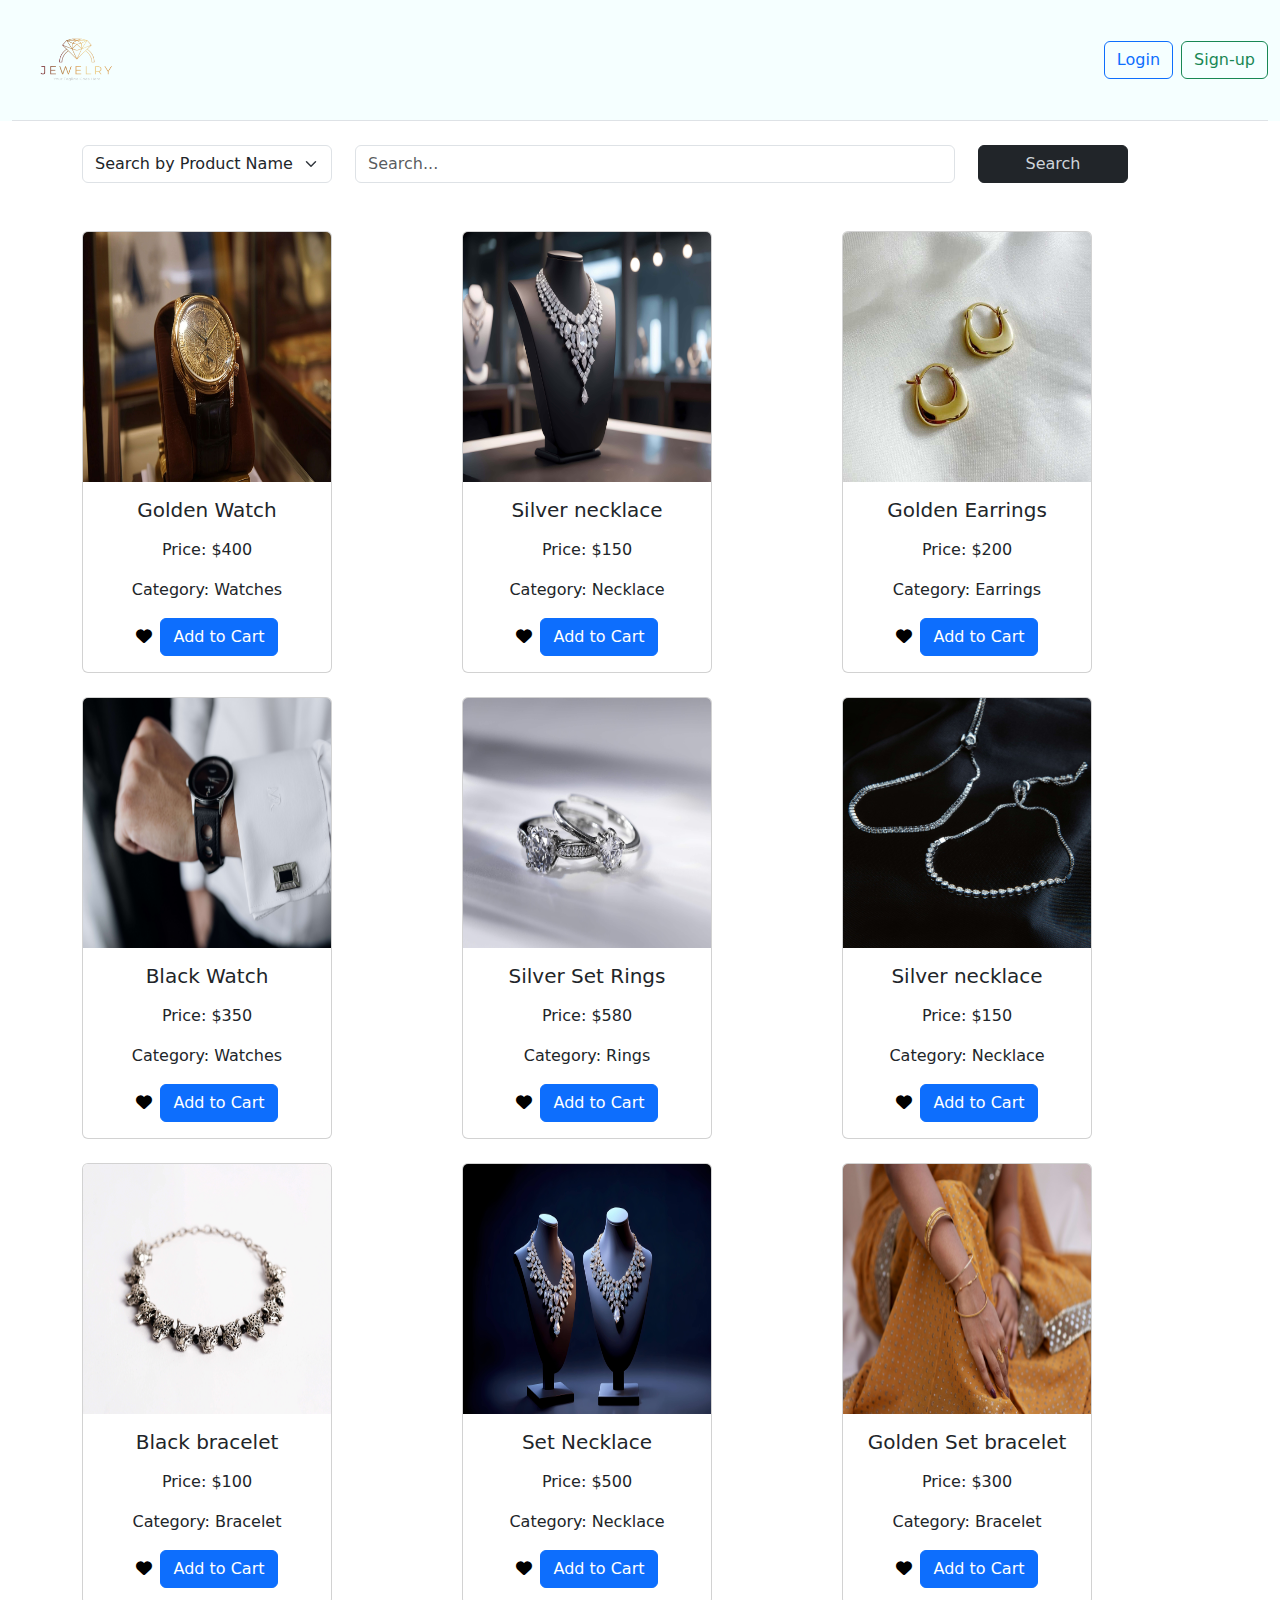
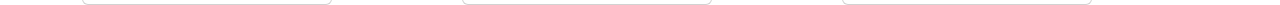
<file: index.html>
<!DOCTYPE html>
<html>
    <head>
        <meta charset="utf-8">
        <meta name="viewport" content="width=device-width, initial-scale=1">
        <title>amr mohamed</title>
        <link href="https://fonts.googleapis.com/css2?family=Poppins:wght@400;500;600;700&display=swap" rel="stylesheet">

        <link href="https://cdn.jsdelivr.net/npm/bootstrap@5.3.0/dist/css/bootstrap.min.css" rel="stylesheet">
        <script src="https://cdn.jsdelivr.net/npm/bootstrap@5.3.0/dist/js/bootstrap.bundle.min.js"></script>
        <link rel="stylesheet" href="css/style.css">
        <link rel="stylesheet" href="https://cdnjs.cloudflare.com/ajax/libs/font-awesome/6.7.2/css/all.min.css" integrity="sha512-Evv84Mr4kqVGRNSgIGL/F/aIDqQb7xQ2vcrdIwxfjThSH8CSR7PBEakCr51Ck+w+/U6swU2Im1vVX0SVk9ABhg==" crossorigin="anonymous" referrerpolicy="no-referrer">
    </head>

    <body>
        <header>
            <div class="container-fluid background"> 
                <div class="d-flex flex-wrap align-items-center justify-content-center justify-content-md-between mb-4 border-bottom"> 
                    <div class="col-md-1"> 
                        <img src="images/elegant-diamond-logo.png" alt="logo" class="photo">
                    </div> 

                    <div class="text-end d-flex flex-wrap">
                        <div id="userinfo" class="d-flex gap-2">
                            <a href="../login/login.html">
                                <button type="button" class="btn btn-outline-primary">Login</button>
                            </a>
                            <a href="../register/register.html">
                                <button type="button" class="btn btn-outline-success">Sign-up</button>
                            </a>
                        </div>                        
                        <div id="log" style="position: relative;">
                            <span id="user" class="text-decoration-none text-dark me-3"></span>
                            
                            <div class="position-relative d-inline-block">
                                <i class="fas fa-shopping-cart cart text-primary"></i>
                                <span class="number text-primary">0</span>
                                <div id="cart-dropdown" class="dropdown-menu p-3" style="display:none; min-width:300px;"></div>

                                <ul id="cart-dropdown" class="list-unstyled bg-white p-2 shadow" style="display:none;">
                                    <div id="cart-items"></div>
                                    <h6 class="mb-2 border-bottom pb-2">Your Cart</h6>
                                    <ul id="cart-items" class="list-unstyled mb-2"></ul>
                                    <a href="../cart-products/cart_products.html" class="btn btn-sm btn-outline-dark w-100">View All Products</a>
                                </ul>
                            </div>
                        
                            <a href="../page/index.html" id="logout" class="text-decoration-none text-dark ms-3">
                                <button type="button" class="btn btn-outline-danger" id="logout">Logout</button>
                            </a>
                        </div>
                    </div> 
                </div> 
            </div>
        </header>

        <main>
            <div class="container">
                <div class="row justify-content-center">
                    <div>
                        <form>
                            <div class="input-group mb-5">
                                <select class="form-select me-4 rounded-2" style="max-width: 250px;">
                                    <option selected>Search by Product Name</option>
                                    <option value="2">Search by Category</option>
                                  </select>                                  
                                <input type="text" class="form-control me-4 rounded-2" placeholder="Search..." style="max-width: 600px;">
                                <button class="btn btn-dark rounded-2" type="submit">Search</button>
                            </div>
                        </form>
                    </div>
                </div>
            </div>
        </main>

        <section class="container">
            <div class="products-container" id="products">
                <div class="tab-content" id="productTabContent">
                    <div class="tab-pane fade show active" id="semua-produk" role="tabpanel" aria-labelledby="semua-tab">
                        <div class="row g-4">
                            <div class="col-md-6 col-lg-4">
                                <div class="card h-100">
                                    <img src="images/elegance-gold-luxury-watch-success-generated-by-ai.jpg" class="card-img-top" alt="watch">
                                    <div class="card-body d-flex flex-column align-items-center justify-content-center">
                                        <h5 class="card-title">Golden Watch</h5>
                                        <p class="mt-2">Price: $400</p>
                                        <p class="product-category">Category: Watches</p>
                                        <div class="d-flex">
                                            <a> <i class="fa-solid fa-heart me-2"></i> </a>
                                            <a class="btn btn-primary">Add to Cart</a>
                                        </div>
                                    </div>
                                </div>
                            </div>
        
                            <div class="col-md-6 col-lg-4">
                                <div class="card h-100">
                                    <img src="images/jewelry-lifestyle-flat-layout-with-place-text-jewellery-background-mockup-banner-fashion-accessories.jpg" class="card-img-top" alt="necklace">
                                    <div class="card-body d-flex flex-column align-items-center justify-content-center">
                                        <h5 class="card-title">Silver necklace</h5>
                                        <p class="mt-2">Price: $150</p>
                                        <p class="product-category">Category: Necklace</p>
                                        <div class="d-flex ">
                                            <a>
                                                <i class="fa-solid fa-heart me-2"></i>
                                            </a>
                                            <a class="btn btn-primary">Add to Cart</a>
                                        </div>
                                    </div>
                                </div>
                            </div>
        
                            <div class="col-md-6 col-lg-4">
                                <div class="card h-100">
                                    <img src="images/ear-gf-gold-filled-shaina-hoops-earrings-43834462273767.jpg" class="card-img-top" alt="Earrings">
                                    <div class="card-body d-flex flex-column align-items-center justify-content-center">
                                        <h5 class="card-title">Golden Earrings</h5>
                                        <p class="mt-2">Price: $200</p>
                                        <p>Category: Earrings</p>
                                        <div class="d-flex ">
                                            <a>
                                                <i class="fa-solid fa-heart me-2"></i>
                                            </a>
                                            <a class="btn btn-primary">Add to Cart</a>
                                        </div>
                                    </div>
                                </div>
                            </div>
        
                            <div class="col-md-6 col-lg-4">
                                <div class="card h-100">
                                    <img src="images/black watch.jpg" class="card-img-top" alt="Watch">
                                    <div class="card-body d-flex flex-column align-items-center justify-content-center">
                                        <h5 class="card-title">Black Watch</h5>
                                        <p class="mt-2">Price: $350</p>
                                        <p>Category: Watches</p>
                                        <div class="d-flex ">
                                            <a>
                                                <i class="fa-solid fa-heart me-2"></i>
                                            </a>
                                            <a class="btn btn-primary">Add to Cart</a>
                                        </div>
                                    </div>
                                </div>
                            </div>
        
                            <div class="col-md-6 col-lg-4">
                                <div class="card h-100">
                                    <img src="images/aesthetic-golden-hoop-earrings-assortment.jpg" class="card-img-top" alt="Rings">
                                    <div class="card-body d-flex flex-column align-items-center justify-content-center">
                                        <h5 class="card-title">Silver Set Rings</h5>
                                        <p class="mt-2">Price: $580</p>
                                        <p class="product-category">Category: Rings</p>
                                        <div class="d-flex ">
                                            <a>
                                                <i class="fa-solid fa-heart me-2"></i>
                                            </a>
                                            <a class="btn btn-primary">Add to Cart</a>
                                        </div>
                                    </div>
                                </div>
                            </div>
        
                            <div class="col-md-6 col-lg-4">
                                <div class="card h-100">
                                    <img src="images/side-view-silver-bracelets-with-diamonds-black-wall.jpg" class="card-img-top" alt="necklace">
                                    <div class="card-body d-flex flex-column align-items-center justify-content-center">
                                        <h5 class="card-title">Silver necklace</h5>
                                        <p class="mt-2">Price: $150</p>
                                        <p class="product-category">Category: Necklace</p>
                                        <div class="d-flex ">
                                            <a>
                                                <i class="fa-solid fa-heart me-2"></i>
                                            </a>
                                            <a class="btn btn-primary">Add to Cart</a>
                                        </div>
                                    </div>
                                </div>
                            </div>

                            <div class="col-md-6 col-lg-4">
                                <div class="card h-100">
                                    <img src="images/jewellery-bangle-background-with-place-text-banner-fashion-accessories.jpg" class="card-img-top" alt="bracelet">
                                    <div class="card-body d-flex flex-column align-items-center justify-content-center">
                                        <h5 class="card-title">Black bracelet</h5>
                                        <p class="mt-2">Price: $100</p>
                                        <p class="product-category">Category: Bracelet</p>
                                        <div class="d-flex ">
                                            <a>
                                                <i class="fa-solid fa-heart me-2"></i>
                                            </a>
                                            <a class="btn btn-primary">Add to Cart</a>
                                        </div>
                                    </div>
                                </div>
                            </div>

                            <div class="col-md-6 col-lg-4">
                                <div class="card h-100">
                                    <img src="images/luxury-shine-diamonds-digital-art.jpg" class="card-img-top" alt="Necklace">
                                    <div class="card-body d-flex flex-column align-items-center justify-content-center">
                                        <h5 class="card-title">Set Necklace</h5>
                                        <p class="mt-2">Price: $500</p>
                                        <p class="product-category">Category: Necklace</p>
                                        <div class="d-flex ">
                                            <a>
                                                <i class="fa-solid fa-heart me-2"></i>
                                            </a>
                                            <a class="btn btn-primary">Add to Cart</a>
                                        </div>
                                    </div>
                                </div>
                            </div>

                            <div class="col-md-6 col-lg-4">
                                <div class="card h-100">
                                    <img src="images/jewel-details-hands-woman-wearing-sari-dress.jpg" class="card-img-top" alt="bracelet">
                                    <div class="card-body d-flex flex-column align-items-center justify-content-center">
                                        <h5 class="card-title">Golden Set bracelet</h5>
                                        <p class="mt-2">Price: $300</p>
                                        <p class="product-category">Category: Bracelet</p>
                                        <div class="d-flex ">
                                            <a>
                                                <i class="fa-solid fa-heart me-2"></i>
                                            </a>
                                            <a class="btn btn-primary">Add to Cart</a>
                                        </div>
                                    </div>
                                </div>
                            </div>
                        </div>
                    </div>         
                </div>
            </div>
        </section>
            
        <script src="js/script.js"></script>
    </body>
</html>
</file>
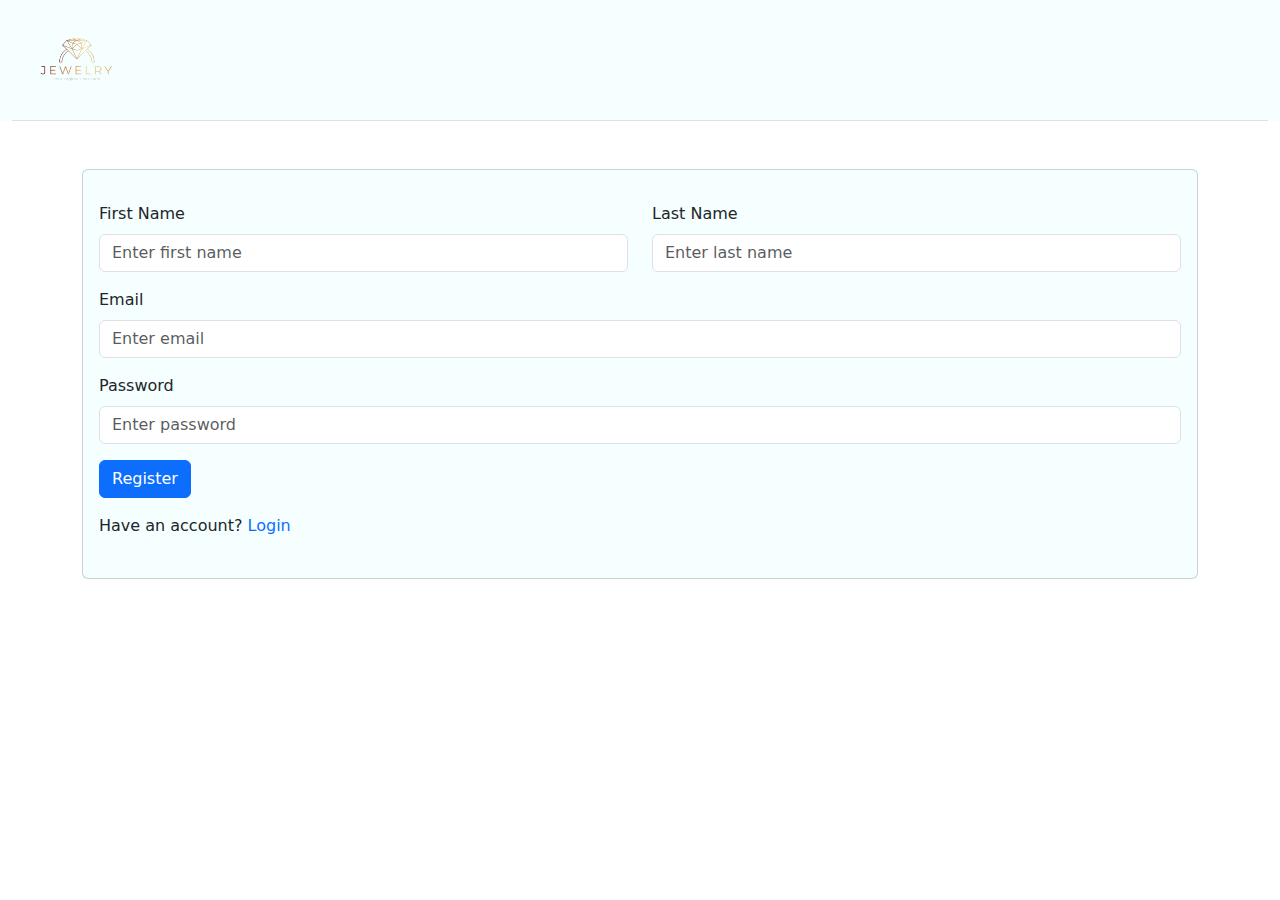
<file: register/register.html>
<!DOCTYPE html>
<html>
  <head>
      <meta charset="utf-8">
      <meta name="viewport" content="width=device-width, initial-scale=1">
      <title>Register page</title>
      <script src="https://cdn.jsdelivr.net/npm/bootstrap@5.3.0/dist/js/bootstrap.bundle.min.js"></script>
      <link href="https://cdn.jsdelivr.net/npm/bootstrap@5.3.0/dist/css/bootstrap.min.css" rel="stylesheet">
      <script src="https://cdn.jsdelivr.net/npm/bootstrap@5.3.0/dist/js/bootstrap.bundle.min.js"></script>
      <link rel="stylesheet" href="css/register.css">
  </head>
    
  <body>
    <header>
        <div class="container-fluid background"> 
            <div class="d-flex flex-wrap align-items-center justify-content-center justify-content-md-between mb-4 border-bottom"> 
                <div class="col-md-1"> 
                    <img src="image/elegant-diamond-logo.png" alt="logo" class="photo">
                </div>
            </div>
        </div> 
    </header>

    <main>
      <div class="container-xl">
        <div class="row justify-content-center mt-5">
          <div>
            <div class="card">
              <div class="card-body">
                <form action="#" method="get">
                  <div class="row">
                    <div class="col-md-6 mb-3">
                      <label class="form-label mt-3" for="firstName">First Name</label>
                      <input type="text" id="firstname" class="form-control" placeholder="Enter first name" required />
                    </div>
                    <div class="col-md-6 mb-3">
                      <label class="form-label mt-3" for="lastName">Last Name</label>
                      <input type="text" id="lastname" class="form-control" placeholder="Enter last name" required />
                    </div>
                  </div>
                  
                  <div class="mb-3">
                    <label for="email" class="form-label">Email</label>
                    <input type="email" class="form-control" id="email" placeholder="Enter email" required>
                  </div>
                  
                  <div class="mb-3">
                    <label for="password" class="form-label">Password</label>
                    <input type="password" class="form-control" id="password" placeholder="Enter password" required>
                  </div>
                  
                  <button type="submit" class="btn btn-primary mb-3" id="register">Register</button>
                  
                  <div class="register-link mb-4">
                    Have an account? <a href="../login/login.html" class="text-decoration-none">Login</a>
                  </div>
                </form>
              </div>
            </div>
          </div>
        </div>
      </div>
    </main>

    <script src="js/register.js"></script> 
  </body>
</html>
</file>
<file: css/style.css>
.background{
    background-color: #f5ffff;
}

.btn{
    transition: 0.3s;
}

.input-group button , .input-group input{
    width: 150px;
    color: #ced4da;
}

.photo{
    width: 130px;
    height: 120px;
}

.card img{
    background-size: cover;
    background-position: center;
    height: 250px;
}

.center{
    margin: auto;
}

section .card{
    transition: all 0.3s;
}

section .card:hover{
    transform: scale(1.05);
    border:1px solid #0d6efd;
    transition: 0.5s;
}

.card-body i{
    cursor: pointer;
    color: black;
    margin-top: 10px;
}

#log{
    display: none;
}

#log i{
    cursor: pointer;
    font-size: 22px;
    position: relative;
}

#products {
    display: flex;
    flex-wrap: wrap;
    gap: 20px;
    justify-content: center;
}

.products-container .card {
    width: 250px;
}
  
#cart-dropdown {
    position: absolute;
    top: 100%;
    right: 0;
    background: #fff;
    border: 1px solid #ccc;
    border-radius: 8px;
    padding: 10px;
    width: 250px;
    box-shadow: 0 4px 8px rgba(0,0,0,0.1);
    display: none;
    z-index: 999;
}

.cart {
    position: relative;
    cursor: pointer;
}
</file>
<file: register/css/register.css>
.background , .card{
    background-color: #f5ffff;
}

.input-group button , .input-group input{
    width: 150px;
    color: #ced4da;
}

.photo{
    width: 130px;
    height: 120px;
}
</file>
